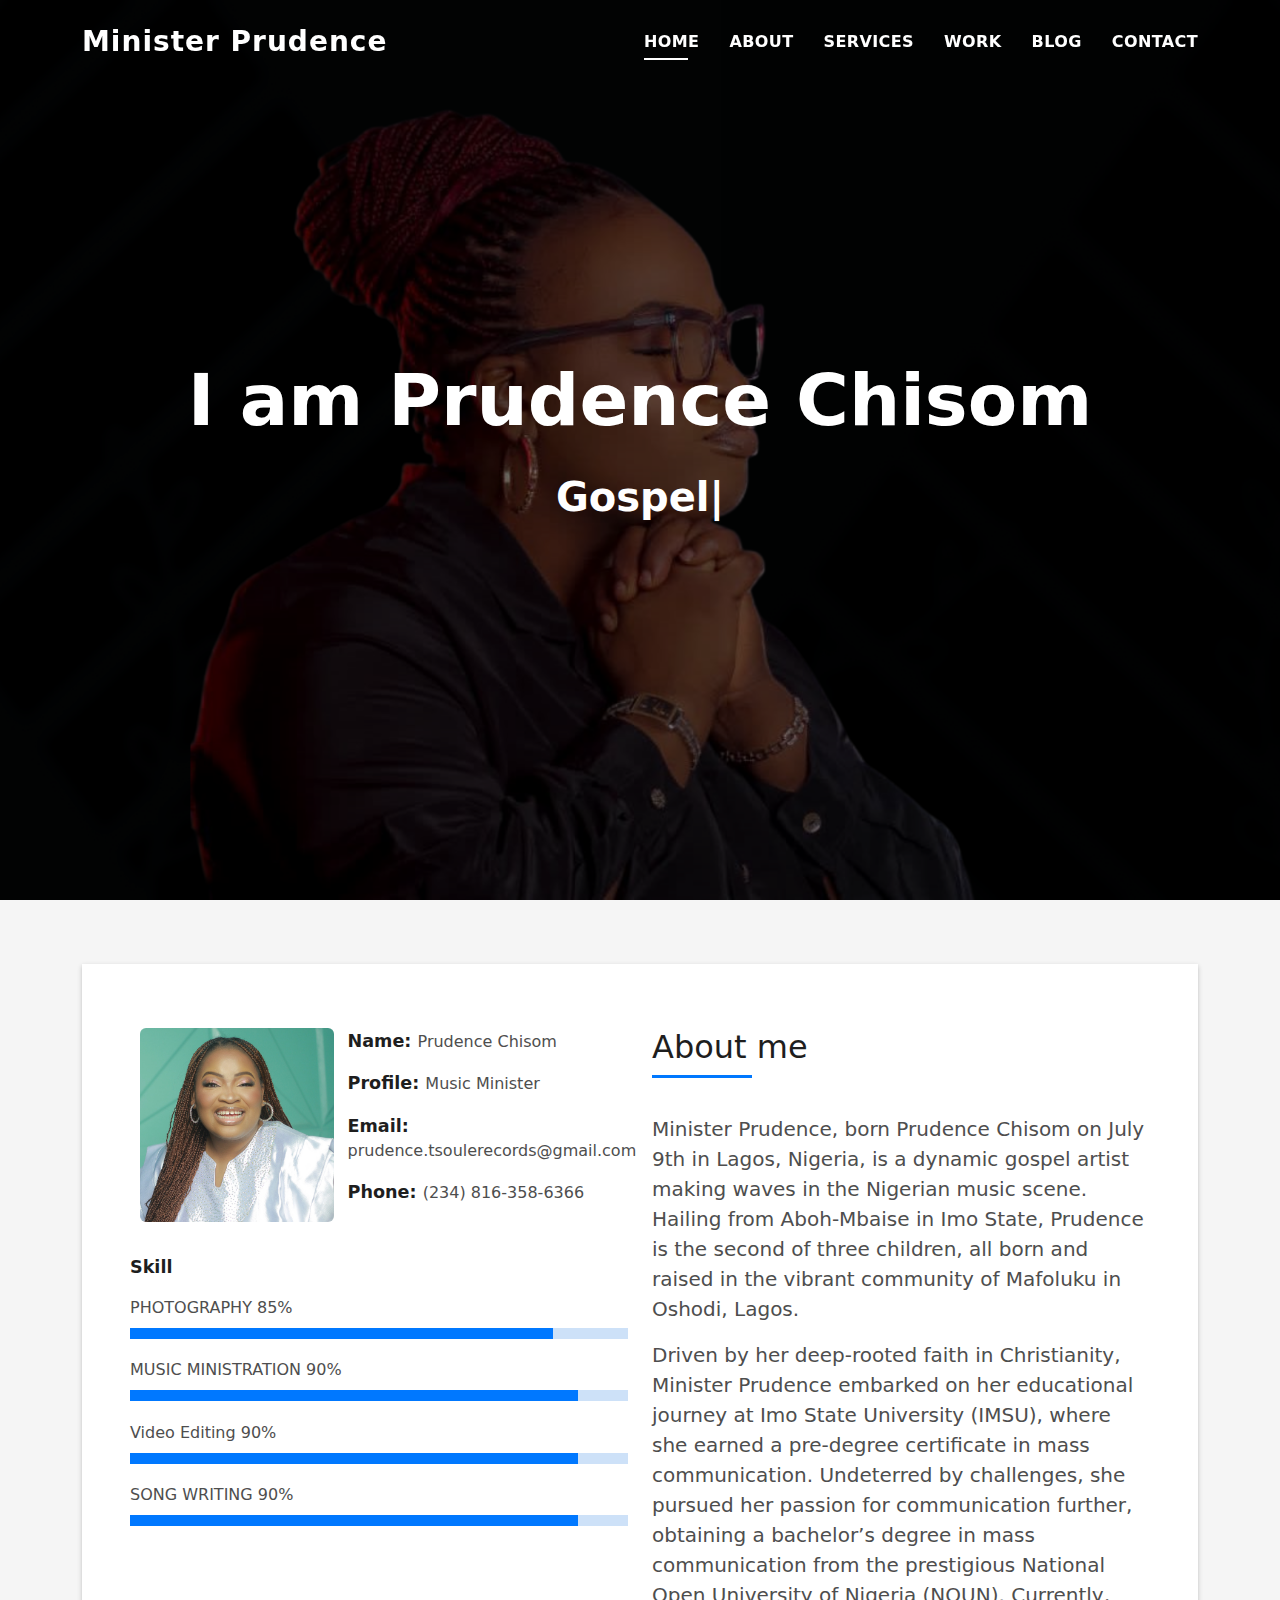
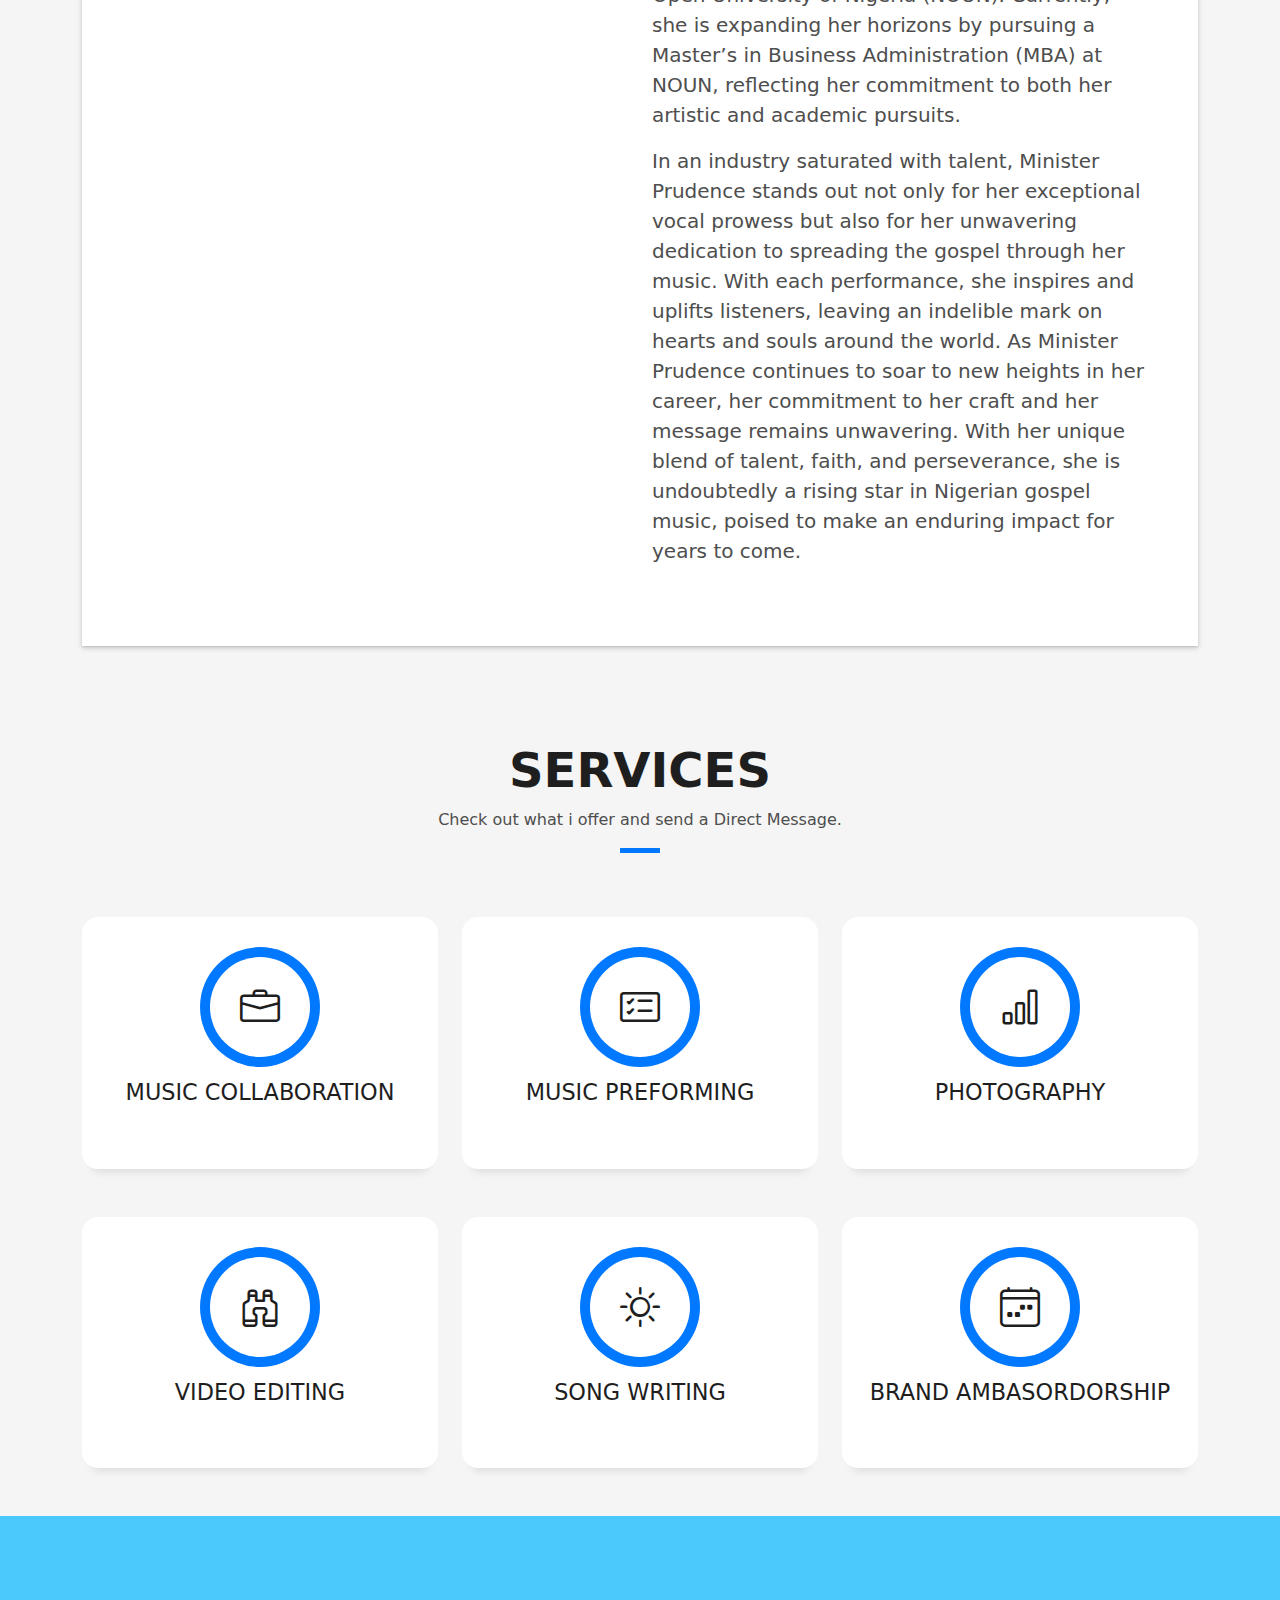
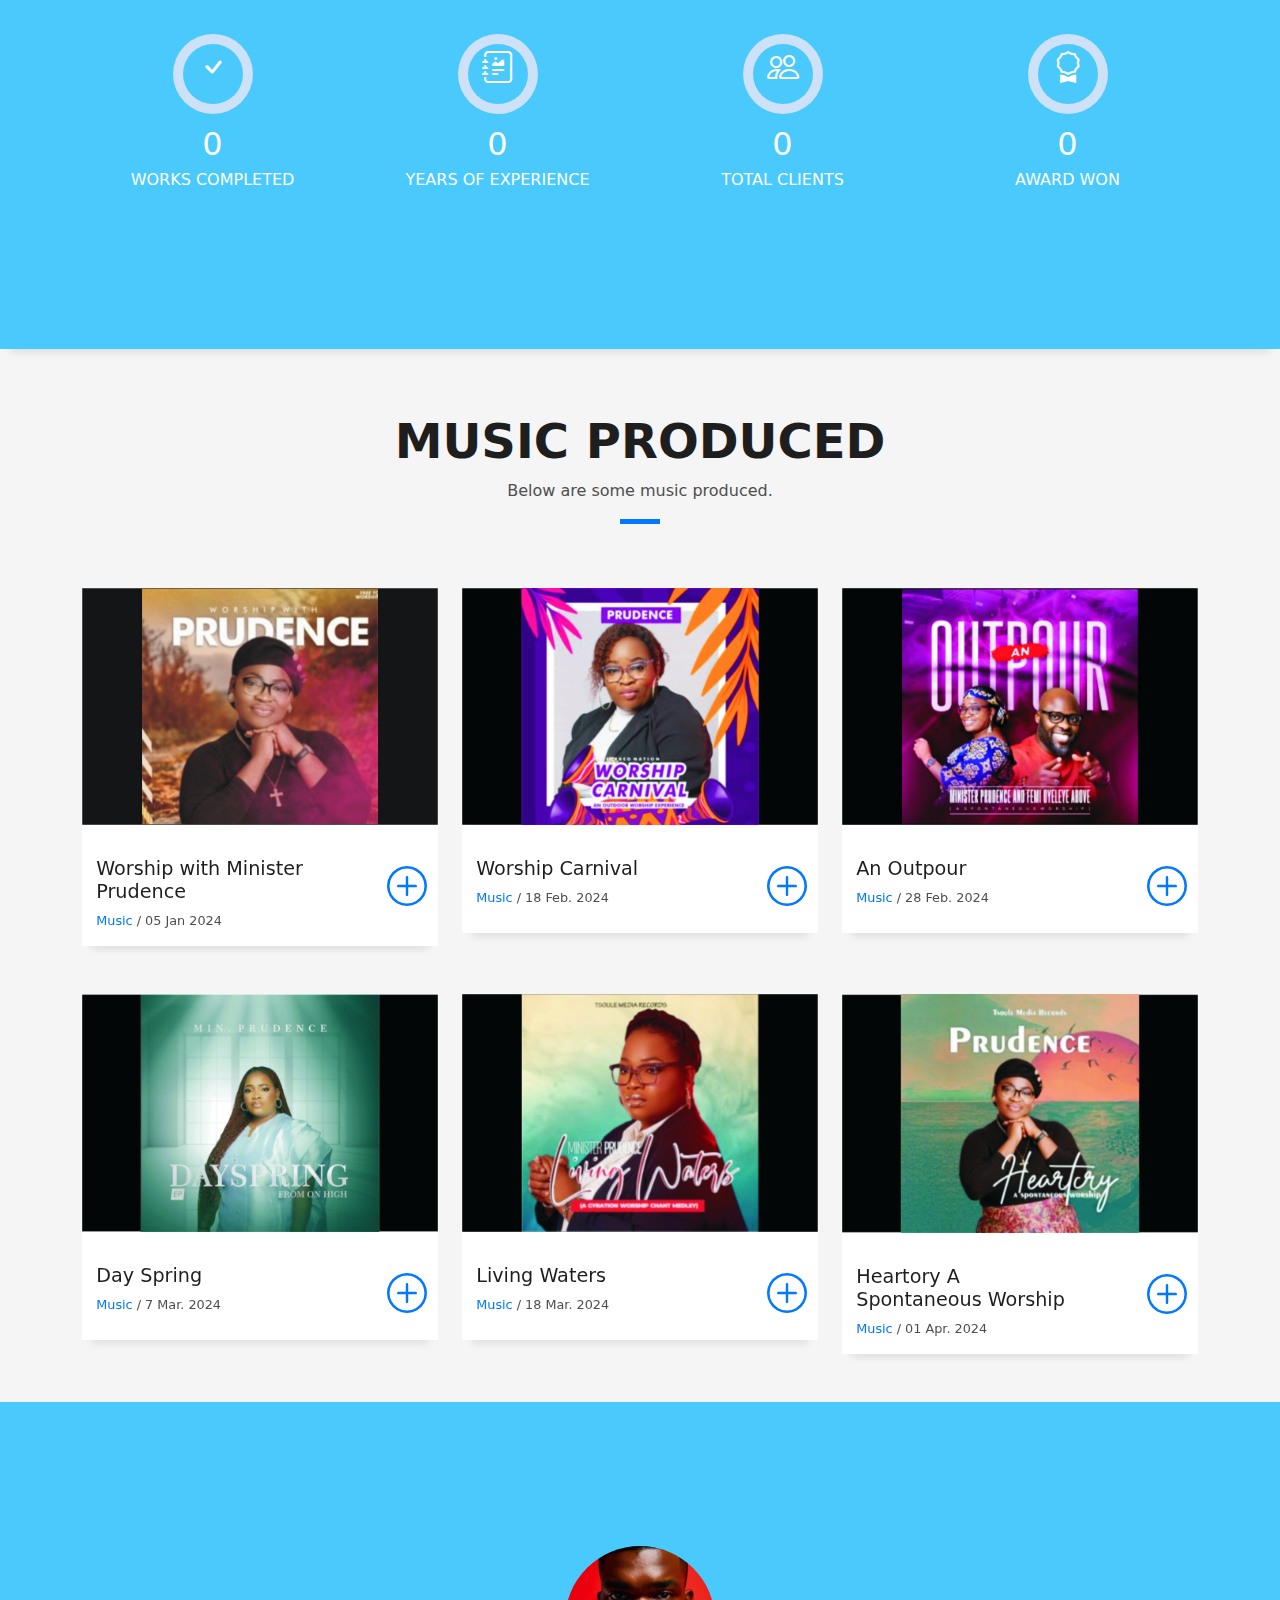
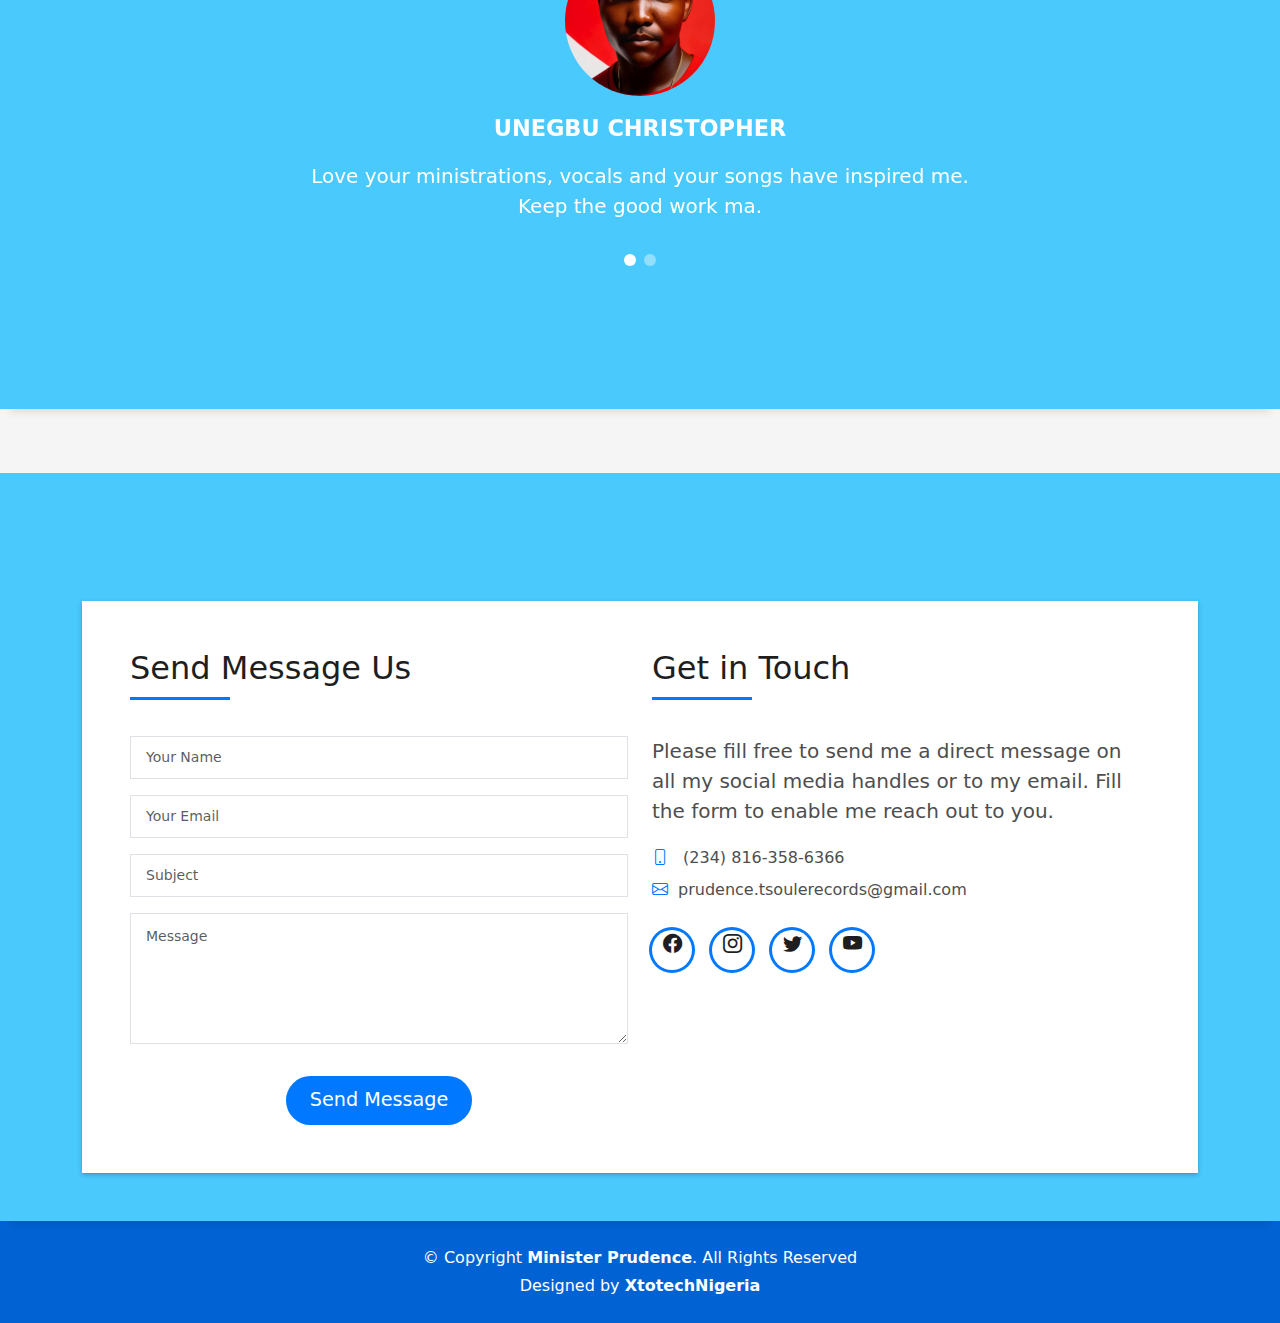
<file: index.html>
<!DOCTYPE html>
<html lang="en">

<head>
  <meta charset="utf-8">
  <meta content="width=device-width, initial-scale=1.0" name="viewport">

  <title>Minister Prudence</title>
  <meta content="" name="Minister Prudence">
  <meta content="" name="Music Minister, Gospel Artist, Gospel Musician, Minister Prudence">

  <!-- Favicons -->
  <link href="img/MP LOGO.jpg " rel="icon">
  <link href="img/MP LOGO.jpg" rel="apple-touch-icon">

  <!-- Vendor CSS Files -->
  <link href="vendor/bootstrap/css/bootstrap.min.css" rel="stylesheet">
  <link href="vendor/bootstrap-icons/bootstrap-icons.css" rel="stylesheet">
  <link href="vendor/glightbox/css/glightbox.min.css" rel="stylesheet">
  <link href="vendor/swiper/swiper-bundle.min.css" rel="stylesheet">

  <!-- Template Main CSS File -->
  <link href="css/style.css" rel="stylesheet">

  <!-- =======================================================
  * Template Name: Minister Prudence
  * Template URL: https://bootstrapmade.com/devfolio-bootstrap-portfolio-html-template/
  * Updated: Mar 17 2024 with Bootstrap v5.3.3
  * Author: BootstrapMade.com
  * License: https://bootstrapmade.com/license/
  ======================================================== -->
</head>

<body>

  <!-- ======= Header ======= -->
  <header id="header" class="fixed-top">
    <div class="container d-flex align-items-center justify-content-between">

      <h1 class="logo"><a href="index.html">Minister Prudence</a></h1>
      <!-- Uncomment below if you prefer to use an image logo -->
      <!-- <a href="index.html" class="logo"><img src="img/logo.png" alt="" class="img-fluid"></a>-->

      <nav id="navbar" class="navbar">
        <ul>
          <li><a class="nav-link scrollto active" href="#hero">Home</a></li>
          <li><a class="nav-link scrollto" href="#about">About</a></li>
          <li><a class="nav-link scrollto" href="#services">Services</a></li>
          <li><a class="nav-link scrollto " href="#work">Work</a></li>
          <li><a class="nav-link scrollto " href="#blog">Blog</a></li>
          <li><a class="nav-link scrollto" href="#contact">Contact</a></li>
        </ul>
        <i class="bi bi-list mobile-nav-toggle"></i>
      </nav><!-- .navbar -->

    </div>
  </header><!-- End Header -->

  <!-- ======= Hero Section ======= -->
  <div id="hero" class="hero route bg-image" style="background-image: url(img/minister\ \ prudence\ 1095x1055.png)">
    <div class="overlay-itro"></div>
    <div class="hero-content display-table">
      <div class="table-cell">
        <div class="container">
          <!--<p class="display-6 color-d">Hello, world!</p>-->
          <h1 class="hero-title mb-4">I am Prudence Chisom</h1>
          <p class="hero-subtitle"><span class="typed" data-typed-items="Gospel Music Minister, Photographer, Song Writer, Video Editor"></span></p>
          <!-- <p class="pt-3"><a class="btn btn-primary btn js-scroll px-4" href="#about" role="button">Learn More</a></p> -->
        </div>
      </div>
    </div>
  </div><!-- End Hero Section -->

  <main id="main">

    <!-- ======= About Section ======= -->
    <section id="about" class="about-mf sect-pt4 route">
      <div class="container">
        <div class="row">
          <div class="col-sm-12">
            <div class="box-shadow-full">
              <div class="row">
                <div class="col-md-6">
                  <div class="row">
                    <div class="col-sm-6 col-md-5">
                      <div class="about-img">
                        <img src="img/mp.jfif" class="img-fluid rounded b-shadow-a" alt="Minister Prudence photo">
                      </div>
                    </div>
                    <div class="col-sm-6 col-md-7">
                      <div class="about-info">
                        <p><span class="title-s">Name: </span> <span>Prudence Chisom</span></p>
                        <p><span class="title-s">Profile: </span> <span>Music Minister</span></p>
                        <p><span class="title-s">Email: </span> <span>prudence.tsoulerecords@gmail.com</span></p>
                        <p><span class="title-s">Phone: </span> <span>(234) 816-358-6366</span></p>
                      </div>
                    </div>
                  </div>
                  <div class="skill-mf">
                    <p class="title-s">Skill</p>
                    <span>PHOTOGRAPHY</span> <span class="pull-right">85%</span>
                    <div class="progress">
                      <div class="progress-bar" role="progressbar" style="width: 85%;" aria-valuenow="85" aria-valuemin="0" aria-valuemax="100"></div>
                    </div>
                    <span>MUSIC MINISTRATION</span> <span class="pull-right">90%</span>
                    <div class="progress">
                      <div class="progress-bar" role="progressbar" style="width: 90%" aria-valuenow="90" aria-valuemin="0" aria-valuemax="100"></div>
                    </div>
                    <span>Video Editing</span> <span class="pull-right">90%</span>
                    <div class="progress">
                      <div class="progress-bar" role="progressbar" style="width: 90%" aria-valuenow="90" aria-valuemin="0" aria-valuemax="100"></div>
                    </div>
                    <span>SONG WRITING</span> <span class="pull-right">90%</span>
                    <div class="progress">
                      <div class="progress-bar" role="progressbar" style="width: 90%" aria-valuenow="90" aria-valuemin="0" aria-valuemax="100"></div>
                    </div>
                  </div>
                </div>
                <div class="col-md-6">
                  <div class="about-me pt-4 pt-md-0">
                    <div class="title-box-2">
                      <h5 class="title-left">
                        About me
                      </h5>
                    </div>
                    <p class="lead">
                      Minister Prudence, born Prudence Chisom on July 9th in Lagos, Nigeria, is a dynamic gospel artist making waves in the Nigerian music scene. 
                      Hailing from Aboh-Mbaise in Imo State, Prudence is the second of three children, all born and raised in the vibrant community of Mafoluku in Oshodi, Lagos.
                    </p>
                    <p class="lead">
                      Driven by her deep-rooted faith in Christianity, 
                      Minister Prudence embarked on her educational journey at Imo State University (IMSU), 
                      where she earned a pre-degree certificate in mass communication. Undeterred by challenges, 
                      she pursued her passion for communication further, obtaining a bachelor’s degree in mass communication from the prestigious National Open University of Nigeria (NOUN). 
                      Currently, she is expanding her horizons by pursuing a Master’s in Business Administration (MBA) at NOUN, 
                      reflecting her commitment to both her artistic and academic pursuits.
                    </p>
                    <p class="lead">
                      In an industry saturated with talent, Minister Prudence stands out not only for her exceptional vocal prowess but also for her unwavering dedication to spreading the gospel through her music. With each performance, she inspires and uplifts listeners, leaving an indelible mark on hearts and souls around the world.

As Minister Prudence continues to soar to new heights in her career, her commitment to her craft and her message remains unwavering. With her unique blend of talent, faith, and perseverance, she is undoubtedly a rising star in Nigerian gospel music, poised to make an enduring impact for years to come.
                    </p>
                  </div>
                </div>
              </div>
            </div>
          </div>
        </div>
      </div>
    </section><!-- End About Section -->

    <!-- ======= Services Section ======= -->
    <section id="services" class="services-mf pt-5 route">
      <div class="container">
        <div class="row">
          <div class="col-sm-12">
            <div class="title-box text-center">
              <h3 class="title-a">
                Services
              </h3>
              <p class="subtitle-a">
                Check out what i offer and send a Direct Message.
              </p>
              <div class="line-mf"></div>
            </div>
          </div>
        </div>
        <div class="row">
          <div class="col-md-4">
            <div class="service-box">
              <div class="service-ico">
                <span class="ico-circle"><i class="bi bi-briefcase"></i></span>
              </div>
              <div class="service-content">
                <h2 class="s-title">Music Collaboration</h2>
                <p class="s-description text-center">
                   
                </p>
              </div>
            </div>
          </div>
          <div class="col-md-4">
            <div class="service-box">
              <div class="service-ico">
                <span class="ico-circle"><i class="bi bi-card-checklist"></i></span>
              </div>
              <div class="service-content">
                <h2 class="s-title">Music Preforming</h2>
                <p class="s-description text-center">
                  
                </p>
              </div>
            </div>
          </div>
          <div class="col-md-4">
            <div class="service-box">
              <div class="service-ico">
                <span class="ico-circle"><i class="bi bi-bar-chart"></i></span>
              </div>
              <div class="service-content">
                <h2 class="s-title">Photography</h2>
                <p class="s-description text-center">
                 
                </p>
              </div>
            </div>
          </div>
          <div class="col-md-4">
            <div class="service-box">
              <div class="service-ico">
                <span class="ico-circle"><i class="bi bi-binoculars"></i></span>
              </div>
              <div class="service-content">
                <h2 class="s-title">Video Editing</h2>
                <p class="s-description text-center">
                  
                </p>
              </div>
            </div>
          </div>
          <div class="col-md-4">
            <div class="service-box">
              <div class="service-ico">
                <span class="ico-circle"><i class="bi bi-brightness-high"></i></span>
              </div>
              <div class="service-content">
                <h2 class="s-title">Song Writing</h2>
                <p class="s-description text-center">
                  
                </p>
              </div>
            </div>
          </div>
          <div class="col-md-4">
            <div class="service-box">
              <div class="service-ico">
                <span class="ico-circle"><i class="bi bi-calendar4-week"></i></span>
              </div>
              <div class="service-content">
                <h2 class="s-title">Brand Ambasordorship</h2>
                <p class="s-description text-center">
  
                </p>
              </div>
            </div>
          </div>
        </div>
      </div>
    </section><!-- End Services Section -->

    <!-- ======= Counter Section ======= -->
    <div class="section-counter paralax-mf bg-image" style="background-image: url(img/mp.jfif)">
      <div class="overlay-mf"></div>
      <div class="container position-relative">
        <div class="row">
          <div class="col-sm-3 col-lg-3">
            <div class="counter-box counter-box pt-4 pt-md-0">
              <div class="counter-ico">
                <span class="ico-circle"><i class="bi bi-check"></i></span>
              </div>
              <div class="counter-num">
                <p data-purecounter-start="0" data-purecounter-end="450" data-purecounter-duration="1" class="counter purecounter"></p>
                <span class="counter-text">WORKS COMPLETED</span>
              </div>
            </div>
          </div>
          <div class="col-sm-3 col-lg-3">
            <div class="counter-box pt-4 pt-md-0">
              <div class="counter-ico">
                <span class="ico-circle"><i class="bi bi-journal-richtext"></i></span>
              </div>
              <div class="counter-num">
                <p data-purecounter-start="0" data-purecounter-end="15" data-purecounter-duration="1" class="counter purecounter"></p>
                <span class="counter-text">YEARS OF EXPERIENCE</span>
              </div>
            </div>
          </div>
          <div class="col-sm-3 col-lg-3">
            <div class="counter-box pt-4 pt-md-0">
              <div class="counter-ico">
                <span class="ico-circle"><i class="bi bi-people"></i></span>
              </div>
              <div class="counter-num">
                <p data-purecounter-start="0" data-purecounter-end="700" data-purecounter-duration="1" class="counter purecounter"></p>
                <span class="counter-text">TOTAL CLIENTS</span>
              </div>
            </div>
          </div>
          <div class="col-sm-3 col-lg-3">
            <div class="counter-box pt-4 pt-md-0">
              <div class="counter-ico">
                <span class="ico-circle"><i class="bi bi-award"></i></span>
              </div>
              <div class="counter-num">
                <p data-purecounter-start="0" data-purecounter-end="20" data-purecounter-duration="1" class="counter purecounter"></p>
                <span class="counter-text">AWARD WON</span>
              </div>
            </div>
          </div>
        </div>
      </div>
    </div><!-- End Counter Section -->

    <!-- ======= Portfolio Section ======= -->
    <section id="work" class="portfolio-mf sect-pt4 route">
      <div class="container">
        <div class="row">
          <div class="col-sm-12">
            <div class="title-box text-center">
              <h3 class="title-a">
                Music Produced
              </h3>
              <p class="subtitle-a">
                Below are some music produced.
              </p>
              <div class="line-mf"></div>
            </div>
          </div>
        </div>
        <div class="row">
          <div class="col-md-4">
            <div class="work-box">
              <a href="img/1 song.jpg" data-gallery="portfolioGallery" class="portfolio-lightbox">
                <div class="work-img">
                  <img src="img/1 song.jpg" alt="" class="img-fluid">
                </div>
              </a>
              <div class="work-content">
                <div class="row">
                  <div class="col-sm-8">
                    <h2 class="w-title">Worship with Minister Prudence</h2>
                    <div class="w-more">
                      <span class="w-ctegory">Music</span> / <span class="w-date">05 Jan 2024</span>
                    </div>
                  </div>
                  <div class="col-sm-4">
                    <div class="w-like">
                      <a href="portfolio-details.html"> <span class="bi bi-plus-circle"></span></a>
                    </div>
                  </div>
                </div>
              </div>
            </div>
          </div>
          <div class="col-md-4">
            <div class="work-box">
              <a href="img/2 song.jpg" data-gallery="portfolioGallery" class="portfolio-lightbox">
                <div class="work-img">
                  <img src="img/2 song.jpg" alt="" class="img-fluid">
                </div>
              </a>
              <div class="work-content">
                <div class="row">
                  <div class="col-sm-8">
                    <h2 class="w-title">Worship Carnival</h2>
                    <div class="w-more">
                      <span class="w-ctegory">Music</span> / <span class="w-date">18 Feb. 2024</span>
                    </div>
                  </div>
                  <div class="col-sm-4">
                    <div class="w-like">
                      <a href="portfolio-details.html"> <span class="bi bi-plus-circle"></span></a>
                    </div>
                  </div>
                </div>
              </div>
            </div>
          </div>
          <div class="col-md-4">
            <div class="work-box">
              <a href="img/3 song.jpg" data-gallery="portfolioGallery" class="portfolio-lightbox">
                <div class="work-img">
                  <img src="img/3 song.jpg" alt="" class="img-fluid">
                </div>
              </a>
              <div class="work-content">
                <div class="row">
                  <div class="col-sm-8">
                    <h2 class="w-title">An Outpour</h2>
                    <div class="w-more">
                      <span class="w-ctegory">Music</span> / <span class="w-date">28 Feb. 2024</span>
                    </div>
                  </div>
                  <div class="col-sm-4">
                    <div class="w-like">
                      <a href="portfolio-details.html"> <span class="bi bi-plus-circle"></span></a>
                    </div>
                  </div>
                </div>
              </div>
            </div>
          </div>
          <div class="col-md-4">
            <div class="work-box">
              <a href="img/4 song.jpg" data-gallery="portfolioGallery" class="portfolio-lightbox">
                <div class="work-img">
                  <img src="img/4 song.jpg" alt="" class="img-fluid">
                </div>
              </a>
              <div class="work-content">
                <div class="row">
                  <div class="col-sm-8">
                    <h2 class="w-title">Day Spring</h2>
                    <div class="w-more">
                      <span class="w-ctegory">Music</span> / <span class="w-date">7 Mar. 2024</span>
                    </div>
                  </div>
                  <div class="col-sm-4">
                    <div class="w-like">
                      <a href="portfolio-details.html"> <span class="bi bi-plus-circle"></span></a>
                    </div>
                  </div>
                </div>
              </div>
            </div>
          </div>
          <div class="col-md-4">
            <div class="work-box">
              <a href="img/5 song.jpg" data-gallery="portfolioGallery" class="portfolio-lightbox">
                <div class="work-img">
                  <img src="img/5 song.jpg" alt="" class="img-fluid">
                </div>
              </a>
              <div class="work-content">
                <div class="row">
                  <div class="col-sm-8">
                    <h2 class="w-title">Living Waters</h2>
                    <div class="w-more">
                      <span class="w-ctegory">Music</span> / <span class="w-date">18 Mar. 2024</span>
                    </div>
                  </div>
                  <div class="col-sm-4">
                    <div class="w-like">
                      <a href="portfolio-details.html"> <span class="bi bi-plus-circle"></span></a>
                    </div>
                  </div>
                </div>
              </div>
            </div>
          </div>
          <div class="col-md-4">
            <div class="work-box">
              <a href="img/6 song.jpg" data-gallery="portfolioGallery" class="portfolio-lightbox">
                <div class="work-img">
                  <img src="img/6 song.jpg" alt="" class="img-fluid">
                </div>
              </a>
              <div class="work-content">
                <div class="row">
                  <div class="col-sm-8">
                    <h2 class="w-title">Heartory A Spontaneous Worship</h2>
                    <div class="w-more">
                      <span class="w-ctegory">Music</span> / <span class="w-date">01 Apr. 2024</span>
                    </div>
                  </div>
                  <div class="col-sm-4">
                    <div class="w-like">
                      <a href="portfolio-details.html"> <span class="bi bi-plus-circle"></span></a>
                    </div>
                  </div>
                </div>
              </div>
            </div>
          </div>

        </div>
      </div>
    </section><!-- End Portfolio Section -->

    <!-- ======= Testimonials Section ======= -->
    <div class="testimonials paralax-mf bg-image" style="background-image: url(img/minister\ \ prudence\ 1095x1055.png)">
      <div class="overlay-mf"></div>
      <div class="container">
        <div class="row">
          <div class="col-md-12">

            <div class="testimonials-slider swiper" data-aos="fade-up" data-aos-delay="100">
              <div class="swiper-wrapper">

                <div class="swiper-slide">
                  <div class="testimonial-box">
                    <div class="author-test">
                      <img src="img/me.png" alt="" class="rounded-circle b-shadow-a">
                      <span class="author">Unegbu Christopher</span>
                    </div>
                    <div class="content-test">
                      <p class="description lead">
                        Love your ministrations, vocals and your songs have inspired me. Keep the good work ma.
                      </p>
                    </div>
                  </div>
                </div><!-- End testimonial item -->

                <div class="swiper-slide">
                  <div class="testimonial-box">
                    <div class="author-test">
                      <img src="img/nelson.png" alt="" class="rounded-circle b-shadow-a">
                      <span class="author">Nelson Silas</span>
                    </div>
                    <div class="content-test">
                      <p class="description lead">
                        Your songs keeps me moving, Love your vocals  and  the way you carry your audience. Keep up the good work.
                      </p>
                    </div>
                  </div>
                </div><!-- End testimonial item -->
              </div>
              <div class="swiper-pagination"></div>
            </div>

            <!-- <div id="testimonial-mf" class="owl-carousel owl-theme">
          
        </div> -->
          </div>
        </div>
      </div>
    </div><!-- End Testimonials Section -->

     

    <!-- ======= Contact Section ======= -->
    <section id="contact" class="paralax-mf footer-paralax bg-image sect-mt4 route" style="background-image: url(img/minister\ \ prudence\ 1095x1055.png)">
      <div class="overlay-mf"></div>
      <div class="container">
        <div class="row">
          <div class="col-sm-12">
            <div class="contact-mf">
              <div id="contact" class="box-shadow-full">
                <div class="row">
                  <div class="col-md-6">
                    <div class="title-box-2">
                      <h5 class="title-left">
                        Send Message Us
                      </h5>
                    </div>
                    <div>
                      <form action="forms/contact.php" method="post" role="form" class="php-email-form">
                        <div class="row">
                          <div class="col-md-12 mb-3">
                            <div class="form-group">
                              <input type="text" name="name" class="form-control" id="name" placeholder="Your Name" required>
                            </div>
                          </div>
                          <div class="col-md-12 mb-3">
                            <div class="form-group">
                              <input type="email" class="form-control" name="email" id="email" placeholder="Your Email" required>
                            </div>
                          </div>
                          <div class="col-md-12 mb-3">
                            <div class="form-group">
                              <input type="text" class="form-control" name="subject" id="subject" placeholder="Subject" required>
                            </div>
                          </div>
                          <div class="col-md-12">
                            <div class="form-group">
                              <textarea class="form-control" name="message" rows="5" placeholder="Message" required></textarea>
                            </div>
                          </div>
                          <div class="col-md-12 text-center my-3">
                            <div class="loading">Loading</div>
                            <div class="error-message"></div>
                            <div class="sent-message">Your message has been sent. Thank you!</div>
                          </div>
                          <div class="col-md-12 text-center">
                            <button type="submit" class="button button-a button-big button-rouded">Send Message</button>
                          </div>
                        </div>
                      </form>
                    </div>
                  </div>
                  <div class="col-md-6">
                    <div class="title-box-2 pt-4 pt-md-0">
                      <h5 class="title-left">
                        Get in Touch
                      </h5>
                    </div>
                    <div class="more-info">
                      <p class="lead">
                        Please fill free to send me a direct message on all my social media handles or to my email. Fill the form to enable me reach out to you.
                      </p>
                      <ul class="list-ico">
                        <li><span class="bi bi-phone"></span> (234) 816-358-6366</li>
                        <li><span class="bi bi-envelope"></span>prudence.tsoulerecords@gmail.com</li>
                      </ul>
                    </div>
                    <div class="socials">
                      <ul>
                        <li><a href=""><span class="ico-circle"><i class="bi bi-facebook"></i></span></a></li>
                        <li><a href="https://instagram.com/officialministerprudence_"><span class="ico-circle"><i class="bi bi-instagram"></i></span></a></li>
                        <li><a href=""><span class="ico-circle"><i class="bi bi-twitter"></i></span></a></li>
                        <li><a href=""><span class="ico-circle"><i class="bi bi-youtube"></i></span></a></li>
                      </ul>
                    </div>
                  </div>
                </div>
              </div>
            </div>
          </div>
        </div>
      </div>
    </section><!-- End Contact Section -->

  </main><!-- End #main -->

  <!-- ======= Footer ======= -->
  <footer>
    <div class="container">
      <div class="row">
        <div class="col-sm-12">
          <div class="copyright-box">
            <p class="copyright">&copy; Copyright <strong>Minister Prudence</strong>. All Rights Reserved</p>
            <div class="credits">
              <!--
              All the links in the footer should remain intact.
              You can delete the links only if you purchased the pro version.
              Licensing information: https://bootstrapmade.com/license/
              Purchase the pro version with working PHP/AJAX contact form: https://xtotech.vercel.app
            -->
              Designed by <a href="https://instagram.com/xtotech_ng"><b>XtotechNigeria</b></a>
            </div>
          </div>
        </div>
      </div>
    </div>
  </footer><!-- End  Footer -->

  <div id="preloader"></div>
  <a href="#" class="back-to-top d-flex align-items-center justify-content-center"><i class="bi bi-arrow-up-short"></i></a>

  <!-- Vendor JS Files -->
  <script src="vendor/purecounter/purecounter_vanilla.js"></script>
  <script src="vendor/bootstrap/js/bootstrap.bundle.min.js"></script>
  <script src="vendor/glightbox/js/glightbox.min.js"></script>
  <script src="vendor/swiper/swiper-bundle.min.js"></script>
  <script src="vendor/typed.js/typed.umd.js"></script>
  <script src="vendor/php-email-form/validate.js"></script>

  <!-- Template Main JS File -->
  <script src="js/main.js"></script>

</body>

</html>
</file>
<file: css/style.css>
/**
* Template Name: Xtotech Nigeria
* Template URL: https://bootstrapmade.com/devfolio-bootstrap-portfolio-html-template/
* Updated: Mar 17 2024 with Bootstrap v5.3.3
* Author: BootstrapMade.com
* License: https://bootstrapmade.com/license/
*/

/*--------------------------------------------------------------
# General
--------------------------------------------------------------*/
body {
  background-color: #f5f5f5;
  color: #4e4e4e;
}

h1,
h2,
h3,
h4,
h5,
h6 {
  color: #1e1e1e;
}

a {
  color: #1e1e1e;
  text-decoration: none;
  transition: all 0.5s ease-in-out;
}

a:hover {
  color: #0078ff;
  text-decoration: none;
  transition: all 0.5s ease-in-out;
}

.p-r {
  position: relative;
}

.color-a {
  text-decoration: none;
  color: #0078ff;
}

.color-d {
  color: #f5f5f5;
}

.color-text-a {
  text-decoration: none;
  color: #4e4e4e;
}

.box-shadow,
.card-blog,
.work-box,
.service-box,
.paralax-mf {
  box-shadow: 0 13px 8px -10px rgba(0, 0, 0, 0.1);
}

.box-shadow-a,
.button:hover {
  text-decoration: none;
  box-shadow: 0 0 0 4px #cde1f8;
}

.display-5 {
  font-size: 2.5rem;
  font-weight: 300;
  line-height: 1.1;
}

.display-6 {
  font-size: 2rem;
  font-weight: 300;
  line-height: 1.1;
}

.avatar {
  width: 32px;
  height: 32px;
  margin-right: 4px;
  overflow: hidden;
}

.bg-image {
  background-repeat: no-repeat;
  background-attachment: fixed;
  background-size: cover;
  background-position: center center;
}

@media (max-width: 1024px) {
  .bg-image {
    background-attachment: scroll;
  }
}

.overlay-mf {
  background-color: rgb(0, 183, 255);
}

.overlay-mf {
  position: absolute;
  top: 0;
  left: 0px;
  padding: 0;
  height: 100%;
  width: 100%;
  opacity: 0.7;
}

.paralax-mf {
  position: relative;
  padding: 8rem 0;
}

.display-table {
  width: 100%;
  height: 100%;
  display: table;
}

.table-cell {
  display: table-cell;
  vertical-align: middle;
}

/*--/ Sections /--*/
.sect-4 {
  padding: 4rem 0;
}

.sect-pt4 {
  padding-top: 4rem;
}

.sect-mt4 {
  margin-top: 4rem;
}

/*--/ Title s /--*/
.title-s {
  font-weight: 600;
  color: #1e1e1e;
  font-size: 1.1rem;
}

/*--/ Title A /--*/
.title-box {
  margin-bottom: 4rem;
}

.title-a {
  text-decoration: none;
  font-size: 3rem;
  font-weight: bold;
  text-transform: uppercase;
}

.subtitle-a {
  text-decoration: none;
  color: #4e4e4e;
}

.line-mf {
  width: 40px;
  height: 5px;
  background-color: #0078ff;
  margin: 0 auto;
}

/*--/ Title Left /--*/
.title-box-2 {
  margin-bottom: 3rem;
}

.title-left {
  font-size: 2rem;
  position: relative;
}

.title-left:before {
  content: "";
  position: absolute;
  height: 3px;
  background-color: #0078ff;
  width: 100px;
  bottom: -12px;
}

/*------/ Box /------*/
.box-pl2 {
  padding-left: 2rem;
}

.box-shadow-full {
  padding: 3rem 1.25rem;
  position: relative;
  background-color: #fff;
  margin-bottom: 3rem;
  z-index: 2;
  box-shadow: 0 1px 1px 0 rgba(0, 0, 0, 0.06), 0 2px 5px 0 rgba(0, 0, 0, 0.2);
}

@media (min-width: 768px) {
  .box-shadow-full {
    padding: 3rem;
  }
}

/*------/ Socials /------*/
.socials {
  padding: 1.5rem 0;
}

.socials ul li {
  display: inline-block;
}

.socials .ico-circle {
  height: 40px;
  width: 40px;
  font-size: 1.2rem;
  border-radius: 50%;
  line-height: 1.6;
  margin: 0 15px 0 0;
  box-shadow: 0 0 0 3px #0078ff;
  transition: all 500ms ease;
}

.socials .ico-circle:hover {
  background-color: #0078ff;
  color: #fff;
  box-shadow: 0 0 0 3px #cde1f8;
  transition: all 500ms ease;
}

/*------/ Ul resect /------*/
.ul-resect,
.widget-tags ul,
.widget-sidebar .list-sidebar,
.box-comments .list-comments,
.blog-wrapper .post-meta ul,
.list-ico,
.socials ul {
  list-style: none;
  padding-left: 0;
  margin-bottom: 0;
}

.list-ico {
  line-height: 2;
}

.list-ico span {
  color: #0078ff;
  margin-right: 10px;
}

/*------/ Ico Circle /------*/
.ico-circle {
  height: 100px;
  width: 100px;
  font-size: 2rem;
  border-radius: 50%;
  line-height: 1.55;
  margin: 0 auto;
  text-align: center;
  box-shadow: 0 0 0 10px #0078ff;
  display: block;
}

/*------/ Owl Carousel /------*/
.owl-theme .owl-dots {
  text-align: center;
  margin-top: 18px;
}

.owl-theme .owl-dots .owl-dot {
  display: inline-block;
}

.owl-theme .owl-dots .owl-dot span {
  width: 18px;
  height: 7px;
  margin: 5px 5px;
  background: #cde1f8;
  border: 0px solid #cde1f8;
  display: block;
  transition: all 0.6s ease-in-out;
  cursor: pointer;
}

.owl-theme .owl-dots .owl-dot:hover span {
  background-color: #cde1f8;
}

.owl-theme .owl-dots .owl-dot.active span {
  background-color: #1B1B1B;
  width: 25px;
}

/*--/ Scrolltop s /--*/
.scrolltop-mf {
  position: relative;
  display: none;
}

.scrolltop-mf span {
  z-index: 999;
  position: fixed;
  width: 42px;
  height: 42px;
  background-color: #0078ff;
  opacity: 0.7;
  font-size: 1.6rem;
  line-height: 1.5;
  text-align: center;
  color: #fff;
  top: auto;
  left: auto;
  right: 30px;
  bottom: 50px;
  cursor: pointer;
  border-radius: 50%;
}

/*--------------------------------------------------------------
# Back to top button
--------------------------------------------------------------*/
.back-to-top {
  position: fixed;
  visibility: hidden;
  opacity: 0;
  right: 15px;
  bottom: 15px;
  z-index: 996;
  background: #0078ff;
  width: 40px;
  height: 40px;
  border-radius: 50px;
  transition: all 0.4s;
}

.back-to-top i {
  font-size: 28px;
  color: #fff;
  line-height: 0;
}

.back-to-top:hover {
  background: #298eff;
  color: #fff;
}

.back-to-top.active {
  visibility: visible;
  opacity: 1;
}

/*------/ Prelaoder /------*/
#preloader {
  position: fixed;
  top: 0;
  left: 0;
  right: 0;
  bottom: 0;
  z-index: 9999;
  overflow: hidden;
  background: #fff;
}

#preloader:before {
  content: "";
  position: fixed;
  top: calc(50% - 30px);
  left: calc(50% - 30px);
  border: 6px solid #f2f2f2;
  border-top: 6px solid #0078ff;
  border-radius: 50%;
  width: 60px;
  height: 60px;
  animation: animate-preloader 1s linear infinite;
}

@keyframes animate-preloader {
  0% {
    transform: rotate(0deg);
  }

  100% {
    transform: rotate(360deg);
  }
}

/*------/ Button /------*/
.button {
  display: inline-block;
  padding: 0.3rem 0.6rem;
  text-align: center;
  vertical-align: middle;
  -webkit-user-select: none;
  -moz-user-select: none;
  user-select: none;
  font-size: 1rem;
  border-radius: 0.3rem;
  border: 1px solid transparent;
  transition: all 500ms ease;
  cursor: pointer;
}

.button:focus {
  outline: 0;
}

.button:hover {
  background-color: #0062d3;
  color: #fff;
  transition: all 500ms ease;
}

.button-a {
  text-decoration: none;
  background-color: #0078ff;
  color: #fff;
  border-color: #cde1f8;
}

.button-big {
  padding: 0.9rem 2.3rem;
  font-size: 1.2rem;
}

.button-rouded {
  border-radius: 5rem;
}

.btn-lg {
  padding: 0.5rem 1rem;
  font-size: 1.25rem;
  line-height: 1.5;
  border-radius: 0.3rem;
}

/*--------------------------------------------------------------
# Header
--------------------------------------------------------------*/
#header {
  transition: all 0.5s;
  z-index: 997;
  padding: 20px 0;
}

#header .logo {
  font-size: 28px;
  margin: 0;
  padding: 0;
  font-weight: 600;
  letter-spacing: 1px;
}

#header .logo a {
  color: #fff;
}

#header .logo img {
  max-height: 40px;
}

#header.header-scrolled {
  background: rgba(0, 0, 0, 0.9);
  padding: 12px 0;
}

/*--------------------------------------------------------------
# Navigation Menu
--------------------------------------------------------------*/
/**
* Desktop Navigation 
*/
.navbar {
  padding: 0;
}

.navbar ul {
  margin: 0;
  padding: 0;
  display: flex;
  list-style: none;
  align-items: center;
}

.navbar li {
  position: relative;
}

.navbar>ul>li {
  white-space: nowrap;
  padding: 10px 0 10px 30px;
}

.navbar a,
.navbar a:focus {
  display: flex;
  align-items: center;
  justify-content: space-between;
  color: #fff;
  font-size: 16px;
  font-weight: 600;
  padding: 0;
  white-space: nowrap;
  transition: 0.3s;
  letter-spacing: 0.4px;
  position: relative;
  text-transform: uppercase;
}

.navbar a i,
.navbar a:focus i {
  font-size: 12px;
  line-height: 0;
  margin-left: 5px;
}

.navbar>ul>li>a:before {
  content: "";
  position: absolute;
  width: 100%;
  height: 2px;
  bottom: -6px;
  left: 0;
  width: 0;
  background-color: #fff;
  visibility: hidden;
  transition: all 0.3s ease-in-out 0s;
}

.navbar a:hover:before,
.navbar li:hover>a:before,
.navbar .active:before {
  visibility: visible;
  width: 80%;
}

.navbar a:hover,
.navbar .active,
.navbar .active:focus,
.navbar li:hover>a {
  color: #fff;
}

.navbar .dropdown ul {
  display: block;
  position: absolute;
  left: 30px;
  top: calc(100% + 30px);
  margin: 0;
  padding: 10px 0;
  z-index: 99;
  opacity: 0;
  visibility: hidden;
  background: #fff;
  box-shadow: 0px 0px 30px rgba(127, 137, 161, 0.25);
  transition: 0.3s;
}

.navbar .dropdown ul li {
  min-width: 200px;
}

.navbar .dropdown ul a {
  padding: 10px 20px;
  font-size: 14px;
  text-transform: none;
  color: #4e4e4e;
}

.navbar .dropdown ul a i {
  font-size: 12px;
}

.navbar .dropdown ul a:hover,
.navbar .dropdown ul .active:hover,
.navbar .dropdown ul li:hover>a {
  color: #0078ff;
}

.navbar .dropdown:hover>ul {
  opacity: 1;
  top: 100%;
  visibility: visible;
}

.navbar .dropdown .dropdown ul {
  top: 0;
  left: calc(100% - 30px);
  visibility: hidden;
}

.navbar .dropdown .dropdown:hover>ul {
  opacity: 1;
  top: 0;
  left: 100%;
  visibility: visible;
}

@media (max-width: 1366px) {
  .navbar .dropdown .dropdown ul {
    left: -90%;
  }

  .navbar .dropdown .dropdown:hover>ul {
    left: -100%;
  }
}

/**
* Mobile Navigation 
*/
.mobile-nav-toggle {
  color: #fff;
  font-size: 28px;
  cursor: pointer;
  display: none;
  line-height: 0;
  transition: 0.5s;
}

@media (max-width: 991px) {
  .mobile-nav-toggle {
    display: block;
  }

  .navbar ul {
    display: none;
  }
}

.navbar-mobile {
  position: fixed;
  overflow: hidden;
  top: 0;
  right: 0;
  left: 0;
  bottom: 0;
  background: rgba(78, 78, 78, 0.9);
  transition: 0.3s;
  z-index: 999;
}

.navbar-mobile .mobile-nav-toggle {
  position: absolute;
  top: 15px;
  right: 15px;
}

.navbar-mobile ul {
  display: block;
  position: absolute;
  top: 55px;
  right: 15px;
  bottom: 15px;
  left: 15px;
  padding: 10px 0;
  background-color: #fff;
  overflow-y: auto;
  transition: 0.3s;
}

.navbar-mobile>ul>li {
  padding: 0;
}

.navbar-mobile a:hover:before,
.navbar-mobile li:hover>a:before,
.navbar-mobile .active:before {
  visibility: hidden;
}

.navbar-mobile a,
.navbar-mobile a:focus {
  padding: 10px 20px;
  font-size: 15px;
  color: #4e4e4e;
}

.navbar-mobile a:hover,
.navbar-mobile .active,
.navbar-mobile li:hover>a {
  color: #0078ff;
}

.navbar-mobile .getstarted,
.navbar-mobile .getstarted:focus {
  margin: 15px;
}

.navbar-mobile .dropdown ul {
  position: static;
  display: none;
  margin: 10px 20px;
  padding: 10px 0;
  z-index: 99;
  opacity: 1;
  visibility: visible;
  background: #fff;
  box-shadow: 0px 0px 30px rgba(127, 137, 161, 0.25);
}

.navbar-mobile .dropdown ul li {
  min-width: 200px;
}

.navbar-mobile .dropdown ul a {
  padding: 10px 20px;
}

.navbar-mobile .dropdown ul a i {
  font-size: 12px;
}

.navbar-mobile .dropdown ul a:hover,
.navbar-mobile .dropdown ul .active:hover,
.navbar-mobile .dropdown ul li:hover>a {
  color: #0078ff;
}

.navbar-mobile .dropdown>.dropdown-active {
  display: block;
}

/*--------------------------------------------------------------
# Hero Section
--------------------------------------------------------------*/
.hero {
  height: 100vh;
  position: relative;
  color: #fff;
}

.hero .hero-content {
  text-align: center;
  position: absolute;
}

.hero .overlay-itro {
  background-color: rgba(0, 0, 0, 0.6);
  position: absolute;
  top: 0;
  left: 0px;
  padding: 0;
  height: 100%;
  width: 100%;
  opacity: 0.9;
}

.hero .hero-title {
  color: #fff;
  font-weight: 600;
  font-size: 3rem;
}

@media (min-width: 768px) {
  .hero .hero-title {
    font-size: 4.5rem;
  }
}

.hero .hero-subtitle {
  font-size: 1.5rem;
  font-weight: 600;
}

@media (min-width: 768px) {
  .hero .hero-subtitle {
    font-size: 2.5rem;
  }
}

.hero .text-slider-items {
  display: none;
}

.hero-single {
  height: 350px;
}

.hero-single .hero-content {
  margin-top: 30px;
}

.hero-single .hero-title {
  text-transform: uppercase;
  font-size: 3rem;
}

@media (min-width: 768px) {
  .hero-single .hero-title {
    font-size: 3.5rem;
  }
}

.hero-single .breadcrumb {
  background-color: transparent;
  color: #0078ff;
}

.hero-single .breadcrumb .breadcrumb-item:before {
  color: #cde1f8;
}

.hero-single .breadcrumb .breadcrumb-item.active {
  color: #cde1f8;
}

.hero-single .breadcrumb a {
  color: #fff;
}

/*--------------------------------------------------------------
# About
--------------------------------------------------------------*/
.about-mf .box-shadow-full {
  padding-top: 4rem;
  padding-bottom: 4rem;
}

.about-mf .about-img {
  margin-bottom: 2rem;
}

.about-mf .about-img img {
  margin-left: 10px;
}

@media (min-width: 767px) {
  .about-mf .box-pl2 {
    margin-top: 3rem;
    padding-left: 0rem;
  }
}

.skill-mf span {
  color: #4e4e4e;
}

.skill-mf .progress {
  background-color: #cde1f8;
  margin: 0.5rem 0 1.2rem 0;
  border-radius: 0;
  height: 0.7rem;
}

.skill-mf .progress .progress-bar {
  height: 0.7rem;
  background-color: #0078ff;
}

/*--------------------------------------------------------------
# Services
--------------------------------------------------------------*/
.service-box {
  background-color: #fff;
  padding: 2.5rem 1.3rem;
  border-radius: 1rem;
  margin-bottom: 3rem;
  text-align: center;
}

.service-box:hover .ico-circle {
  transition: all 500ms ease;
  color: #fff;
  background-color: #0078ff;
  box-shadow: 0 0 0 10px #cde1f8;
}

.service-box .service-ico {
  margin-bottom: 1rem;
  color: #1e1e1e;
}

.service-box .ico-circle {
  transition: all 500ms ease;
  display: inline-flex;
  align-items: center;
  justify-content: center;
}

.service-box .ico-circle i {
  line-height: 0;
  font-size: 40px;
}

.service-box .s-title {
  font-size: 1.4rem;
  text-transform: uppercase;
  text-align: center;
  padding: 0.4rem 0;
}

.service-box .s-description {
  color: #4e4e4e;
}

/*--------------------------------------------------------------
# Counter
--------------------------------------------------------------*/
.counter-box {
  color: #fff;
  text-align: center;
}

@media (min-width: 577px) {
  .counter-box {
    margin-bottom: 1.8rem;
  }
}

.counter-ico {
  margin-bottom: 1rem;
}

.counter-ico .ico-circle {
  height: 60px;
  width: 60px;
  line-height: 1.5;
  box-shadow: 0 0 0 10px #cde1f8;
}

.counter-num .counter {
  font-size: 2rem;
  margin-bottom: 0;
}

/*--------------------------------------------------------------
# Portfolio
--------------------------------------------------------------*/
.work-box {
  margin-bottom: 3rem;
  -webkit-backface-visibility: hidden;
  backface-visibility: hidden;
  background-color: #fff;
}

.work-box:hover img {
  transform: scale(1.3);
}

.work-img {
  display: block;
  overflow: hidden;
}

.work-img img {
  transition: all 1s;
}

.work-content {
  padding: 2rem 3% 1rem 4%;
}

.work-content .w-more {
  color: #4e4e4e;
  font-size: 0.8rem;
}

.work-content .w-more .w-ctegory {
  color: #0078ff;
}

.work-content .w-like {
  font-size: 2.5rem;
  color: #0078ff;
  float: right;
}

.work-content .w-like a {
  color: #0078ff;
}

.work-content .w-like .num-like {
  font-size: 0.7rem;
}

.w-title {
  font-size: 1.2rem;
}

/*--------------------------------------------------------------
# Portfolio Details
--------------------------------------------------------------*/
.portfolio-details {
  padding-top: 40px;
}

.portfolio-details .portfolio-details-slider img {
  width: 100%;
}

.portfolio-details .portfolio-details-slider .swiper-pagination {
  margin-top: 20px;
  position: relative;
}

.portfolio-details .portfolio-details-slider .swiper-pagination .swiper-pagination-bullet {
  width: 12px;
  height: 12px;
  background-color: #fff;
  opacity: 1;
  border: 1px solid #0078ff;
}

.portfolio-details .portfolio-details-slider .swiper-pagination .swiper-pagination-bullet-active {
  background-color: #0078ff;
}

.portfolio-details .portfolio-info {
  padding: 30px;
  box-shadow: 0px 0 30px rgba(78, 78, 78, 0.08);
}

.portfolio-details .portfolio-info h3 {
  font-size: 22px;
  font-weight: 700;
  margin-bottom: 20px;
  padding-bottom: 20px;
  border-bottom: 1px solid #eee;
}

.portfolio-details .portfolio-info ul {
  list-style: none;
  padding: 0;
  font-size: 15px;
}

.portfolio-details .portfolio-info ul li+li {
  margin-top: 10px;
}

.portfolio-details .portfolio-description {
  padding-top: 30px;
}

.portfolio-details .portfolio-description h2 {
  font-size: 26px;
  font-weight: 700;
  margin-bottom: 20px;
}

.portfolio-details .portfolio-description p {
  padding: 0;
}

/*--------------------------------------------------------------
# Testimonials
--------------------------------------------------------------*/
.testimonial-box {
  color: #fff;
  text-align: center;
}

.testimonial-box .author-test {
  margin-top: 1rem;
}

.testimonial-box .author-test img {
  margin: 0 auto;
}

.testimonial-box .author {
  color: #fff;
  text-transform: uppercase;
  font-weight: 600;
  margin: 1rem 0;
  display: block;
  font-size: 1.4rem;
}

.testimonial-box .comit {
  font-size: 2rem;
  color: #0078ff;
  background-color: #fff;
  width: 52px;
  height: 52px;
  display: block;
  margin: 0 auto;
  border-radius: 50%;
  line-height: 1.6;
}

@media (min-width: 768px) {
  .testimonial-box .description {
    padding: 0 5rem;
  }
}

@media (min-width: 992px) {
  .testimonial-box .description {
    padding: 0 8rem;
  }
}

@media (min-width: 1200px) {
  .testimonial-box .description {
    padding: 0 13rem;
  }
}

.swiper-pagination {
  margin-top: 20px;
  position: relative;
}

.swiper-pagination .swiper-pagination-bullet {
  width: 12px;
  height: 12px;
  background-color: rgba(255, 255, 255, 0.4);
  opacity: 1;
}

.swiper-pagination .swiper-pagination-bullet-active {
  background-color: #fff;
}

/*--------------------------------------------------------------
# Contact
--------------------------------------------------------------*/
.footer-paralax {
  padding: 4rem 0 0 0;
}

.contact-mf {
  margin-top: 4rem;
}

@media (min-width: 767px) {
  .contact-mf .box-pl2 {
    margin-top: 3rem;
    padding-left: 0rem;
  }
}

.php-email-form .error-message {
  display: none;
  color: #fff;
  background: #ed3c0d;
  text-align: center;
  padding: 15px;
  font-weight: 600;
}

.php-email-form .sent-message {
  display: none;
  color: #fff;
  background: #18d26e;
  text-align: center;
  padding: 15px;
  font-weight: 600;
}

.php-email-form .loading {
  display: none;
  background: #fff;
  text-align: center;
  padding: 15px;
}

.php-email-form .loading:before {
  content: "";
  display: inline-block;
  border-radius: 50%;
  width: 24px;
  height: 24px;
  margin: 0 10px -6px 0;
  border: 3px solid #18d26e;
  border-top-color: #eee;
  animation: animate-loading 1s linear infinite;
}

.php-email-form input,
.php-email-form textarea {
  border-radius: 0;
  box-shadow: none;
  font-size: 14px;
}

.php-email-form input:focus,
.php-email-form textarea:focus {
  border-color: #0078ff;
}

.php-email-form input {
  padding: 10px 15px;
}

.php-email-form textarea {
  padding: 12px 15px;
  margin-bottom: 0;
}

.php-email-form button[type=submit] {
  background: #0078ff;
  border: 0;
  padding: 10px 24px;
  color: #fff;
  transition: 0.4s;
}

.php-email-form button[type=submit]:hover {
  background: #3393ff;
}

@keyframes animate-loading {
  0% {
    transform: rotate(0deg);
  }

  100% {
    transform: rotate(360deg);
  }
}

/*--------------------------------------------------------------
# Blog
--------------------------------------------------------------*/
@media (min-width: 767px) {
  .card-blog {
    margin-bottom: 3rem;
  }
}

.card-blog .card-body {
  position: relative;
}

.card-blog .card-category-box {
  position: absolute;
  text-align: center;
  top: -16px;
  left: 15px;
  right: 15px;
  line-height: 25px;
  overflow: hidden;
}

.card-blog .card-category {
  display: inline-block;
  color: #fff;
  padding: 0 15px 5px;
  overflow: hidden;
  background-color: #0078ff;
  border-radius: 4px;
}

.card-blog .card-category .category {
  color: #fff;
  display: inline-block;
  text-transform: uppercase;
  font-size: 0.7rem;
  letter-spacing: 0.1px;
  margin-bottom: 0;
}

.card-blog .card-title {
  font-size: 1.3rem;
  margin-top: 0.6rem;
}

.card-blog .card-description {
  color: #4e4e4e;
}

.card-blog .post-author {
  display: inline-block;
}

.card-blog .post-date {
  color: #4e4e4e;
  display: inline-block;
  float: right;
}

/*--------------------------------------------------------------
# Blog Single
--------------------------------------------------------------*/
.post-box,
.form-comments,
.box-comments,
.widget-sidebar {
  padding: 2rem;
  background-color: #fff;
  margin-bottom: 3rem;
}

@media (min-width: 768px) {

  .post-box,
  .form-comments,
  .box-comments,
  .widget-sidebar {
    padding: 3rem;
  }
}

.blog-wrapper .article-title {
  font-size: 1.5rem;
}

@media (min-width: 768px) {
  .blog-wrapper .article-title {
    font-size: 1.9rem;
  }
}

.blog-wrapper .post-meta {
  margin: 1rem 0;
}

.blog-wrapper .post-meta ul {
  border-left: 4px solid #0078ff;
  margin-top: 1rem;
}

.blog-wrapper .post-meta ul li {
  display: inline-block;
  margin-left: 15px;
}

.blog-wrapper .post-meta ul a {
  color: #0078ff;
}

.blog-wrapper .post-meta ul span {
  color: #1e1e1e;
}

.blog-wrapper .blockquote {
  border-left: 4px solid #0078ff;
  padding: 18px;
  font-style: italic;
}

/*------/ Comments /------*/
.box-comments .list-comments li {
  padding-bottom: 40px;
}

.box-comments .list-comments .comment-avatar {
  display: table-cell;
  vertical-align: top;
}

.box-comments .list-comments .comment-avatar img {
  width: 80px;
  height: 80px;
}

.box-comments .list-comments .comment-author {
  font-size: 1.3rem;
}

@media (min-width: 768px) {
  .box-comments .list-comments .comment-author {
    font-size: 1.5rem;
  }
}

.box-comments .list-comments .comment-details {
  display: table-cell;
  vertical-align: top;
  padding-left: 25px;
}

.box-comments .list-comments a {
  color: #0078ff;
}

.box-comments .list-comments span {
  color: #1e1e1e;
  font-style: italic;
}

.box-comments .comment-children {
  margin-left: 40px;
}

/*------/ Sidebar /------*/
.widget-sidebar .sidebar-title {
  font-size: 1.6rem;
  font-weight: 600;
  border-left: 5px solid #0078ff;
  padding-left: 15px;
  text-transform: uppercase;
  margin-bottom: 1.5rem;
}

.widget-sidebar .list-sidebar li {
  position: relative;
  padding: 6px 0 6px 24px;
}

.widget-sidebar .list-sidebar li:before {
  position: absolute;
  content: "";
  width: 10px;
  height: 1px;
  left: 0;
  background-color: #0078ff;
  top: 20px;
}

.sidebar-search input {
  background-color: #fff;
  border-radius: 0;
  transition: all 0.5s ease-in-out;
}

.sidebar-search .btn-search {
  background-color: #0078ff;
  border-color: #0078ff;
  border-radius: 0;
  padding-left: 20px;
  padding-right: 20px;
}

.widget-tags ul li {
  display: inline-block;
  background-color: #0078ff;
  padding: 0.2rem 0.6rem;
  margin-bottom: 0.5rem;
  border-radius: 15px;
}

.widget-tags ul li a {
  color: #fff;
}

/*--------------------------------------------------------------
# Footer
--------------------------------------------------------------*/
footer {
  text-align: center;
  color: #fff;
  padding: 25px 0;
  background: #0062d3;
}

footer .copyright {
  margin-bottom: 0.3rem;
}

footer .credits {
  margin-bottom: 0;
}

footer .credits a {
  color: #fff;
}
</file>
